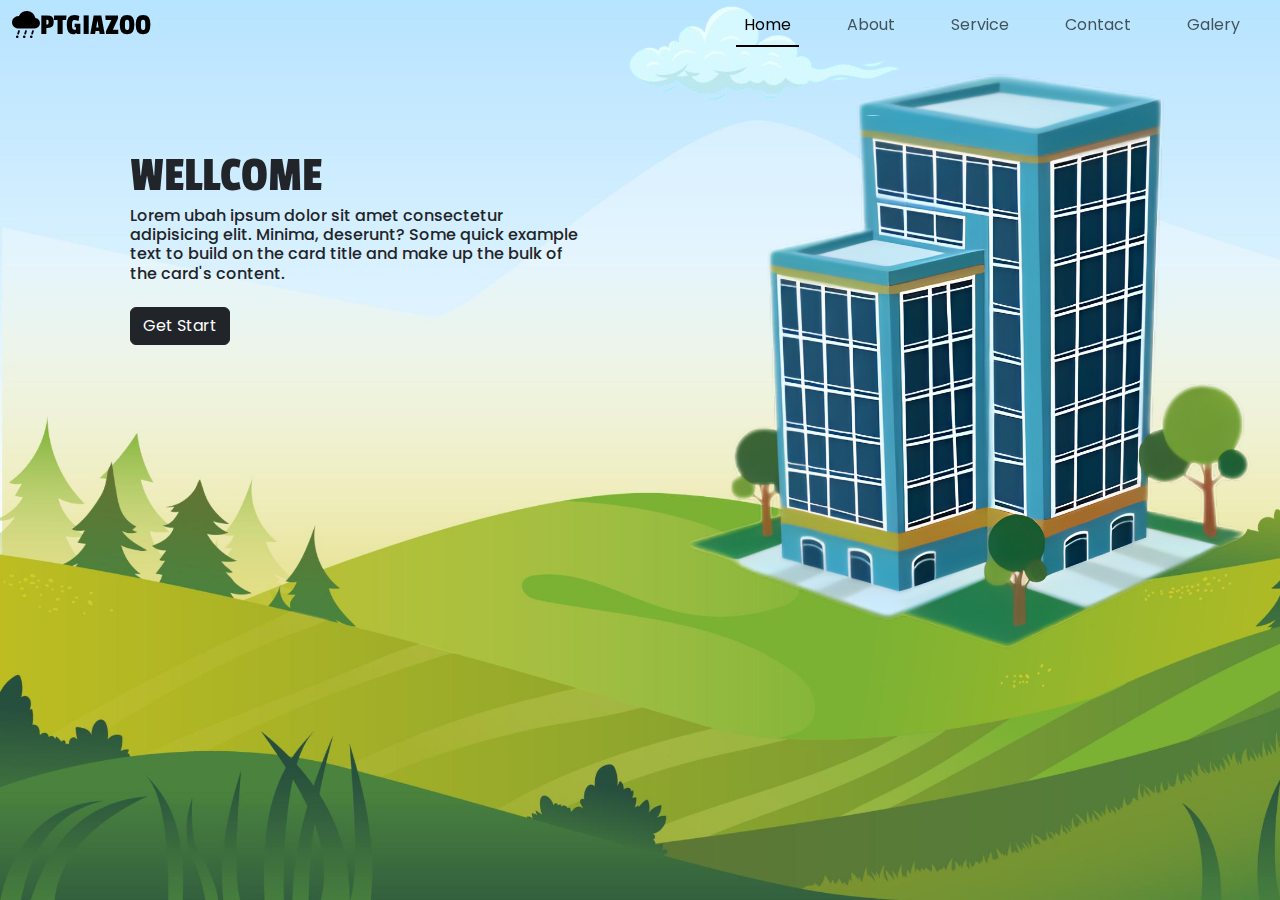
<file: index.html>
<!doctype html>
<html lang="en">
  <head>
    <meta charset="utf-8">
    <meta name="viewport" content="width=device-width, initial-scale=1">
    <title>PTGIAZOO</title>
    <link rel="stylesheet" href="https://cdn.jsdelivr.net/npm/bootstrap-icons@1.11.3/font/bootstrap-icons.min.css">
    <link rel="preconnect" href="https://fonts.googleapis.com">
    <link rel="preconnect" href="https://fonts.googleapis.com">
<link rel="preconnect" href="https://fonts.gstatic.com" crossorigin>
<link href="https://fonts.googleapis.com/css2?family=Passion+One:wght@400;700;900&family=Poppins:ital,wght@0,100;0,200;0,300;0,400;0,500;0,600;0,700;0,800;0,900;1,100;1,200;1,300;1,400;1,500;1,600;1,700;1,800;1,900&display=swap" rel="stylesheet">

    <link href="https://cdn.jsdelivr.net/npm/bootstrap@5.3.3/dist/css/bootstrap.min.css" rel="stylesheet" integrity="sha384-QWTKZyjpPEjISv5WaRU9OFeRpok6YctnYmDr5pNlyT2bRjXh0JMhjY6hW+ALEwIH" crossorigin="anonymous">
    <link rel="stylesheet" href="style.css">
</head>
  <body>
    <nav class="navbar navbar-expand-lg fixed-top bg-transparent" style="margin-top: -10px;">
      <div class="container-fluid">
        <a id="brand" class="navbar-brand lh-3" href="#" ><i class="bi bi-cloud-hail-fill fs-3"></i>PTGIAZOO</a>
        <button class="navbar-toggler" type="button" data-bs-toggle="collapse" data-bs-target="#navbarNav" aria-controls="navbarNav" aria-expanded="false" aria-label="Toggle navigation">
          <span class="navbar-toggler-icon"></span>
        </button>
        <div class="collapse navbar-collapse" id="navbarNav">
          <ul class="navbar-nav fw-normal ms-auto ">
            <li class="nav-item">
              <a id="active" class="nav-link active" aria-current="page" href="index.html">Home</a>
            </li>
            <li class="nav-item">
              <a class="nav-link" href="about.html">About</a>
            </li>
            <li class="nav-item">
              <a class="nav-link" href="service.html">Service</a>
            </li>
            <li class="nav-item">
              <a class="nav-link " href="contact.html">Contact</a>
            </li>
            <li class="nav-item">
              <a class="nav-link " href="galery.html">Galery</a>
            </li>
          </ul>
        </div>
      </div>
    </nav>


    <div class="container mt-5">
      <div class="row justify-content-center">
        <div id="animasi" class="col-md-5 mt-5">
          <h1 id="head" class="card-title">WELLCOME</h1>
          <h6 class="card-text">Lorem ubah ipsum dolor sit amet consectetur adipisicing elit. Minima, deserunt? Some quick example text to build on the card title and make up the bulk of the card's content.</h6>
          <button type="button" class="btn btn-dark mt-3" style="width: 100px;">Get Start</button>
        </div>
        <div class="col-md-6">
          <img class="awan1" src="assets/awan.png" alt="">
          <img class="gedung" src="assets/gedung.png" alt="">
        </div>
      </div>
    </div>
    
    <script src="https://cdn.jsdelivr.net/npm/bootstrap@5.3.3/dist/js/bootstrap.bundle.min.js" integrity="sha384-YvpcrYf0tY3lHB60NNkmXc5s9fDVZLESaAA55NDzOxhy9GkcIdslK1eN7N6jIeHz" crossorigin="anonymous"></script>
  </body>
</html>
</file>
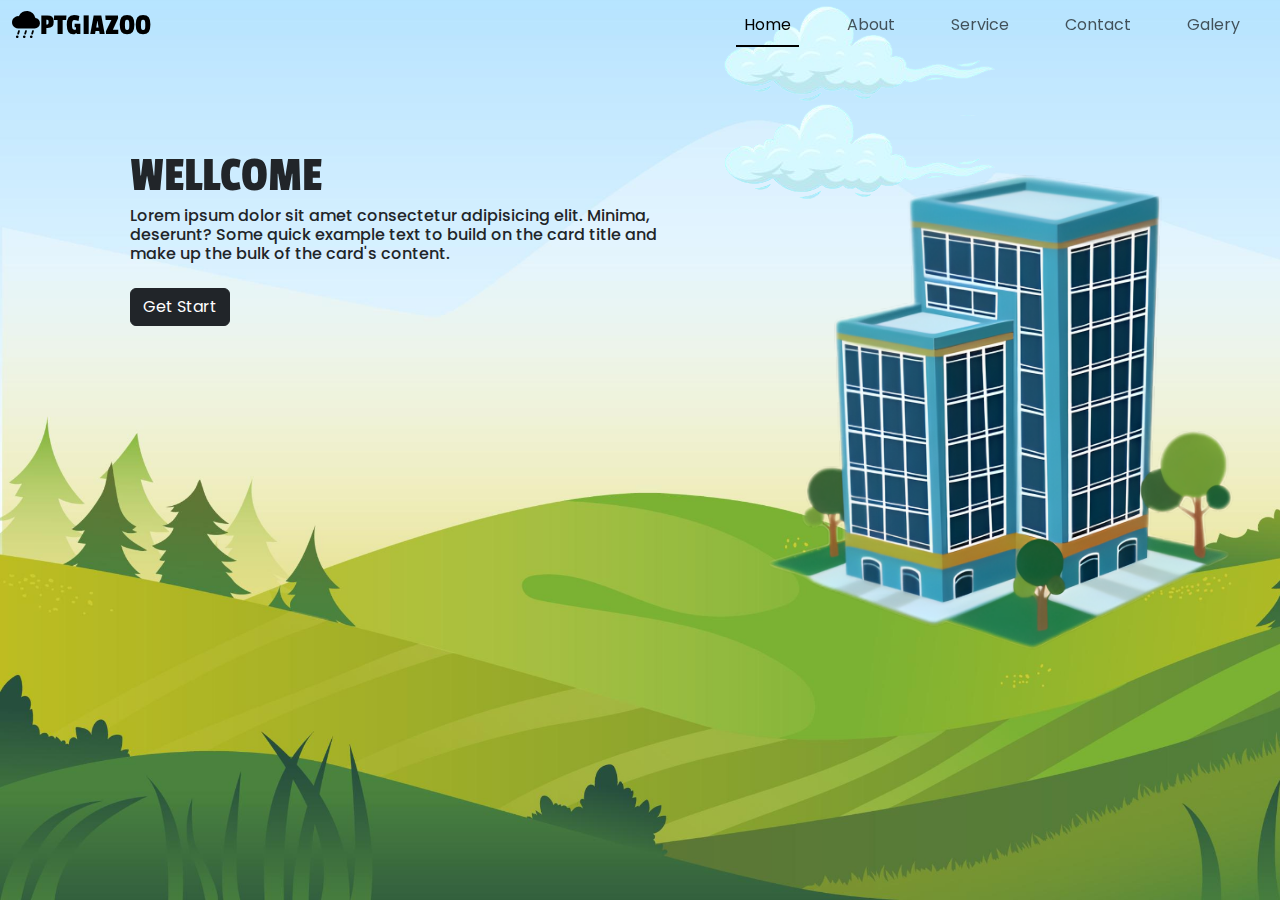
<file: home.html>
<!doctype html>
<html lang="en">
  <head>
    <meta charset="utf-8">
    <meta name="viewport" content="width=device-width, initial-scale=1">
    <title>PTGIAZOO</title>
    <link rel="stylesheet" href="https://cdn.jsdelivr.net/npm/bootstrap-icons@1.11.3/font/bootstrap-icons.min.css">
    <link rel="preconnect" href="https://fonts.googleapis.com">
    <link rel="preconnect" href="https://fonts.googleapis.com">
<link rel="preconnect" href="https://fonts.gstatic.com" crossorigin>
<link href="https://fonts.googleapis.com/css2?family=Passion+One:wght@400;700;900&family=Poppins:ital,wght@0,100;0,200;0,300;0,400;0,500;0,600;0,700;0,800;0,900;1,100;1,200;1,300;1,400;1,500;1,600;1,700;1,800;1,900&display=swap" rel="stylesheet">

    <link href="https://cdn.jsdelivr.net/npm/bootstrap@5.3.3/dist/css/bootstrap.min.css" rel="stylesheet" integrity="sha384-QWTKZyjpPEjISv5WaRU9OFeRpok6YctnYmDr5pNlyT2bRjXh0JMhjY6hW+ALEwIH" crossorigin="anonymous">
    <link rel="stylesheet" href="style.css">
</head>
  <body>
    <nav class="navbar navbar-expand-lg fixed-top bg-transparent" style="margin-top: -10px;">
      <div class="container-fluid">
        <a id="brand" class="navbar-brand lh-3" href="#" ><i class="bi bi-cloud-hail-fill fs-3"></i>PTGIAZOO</a>
        <button class="navbar-toggler" type="button" data-bs-toggle="collapse" data-bs-target="#navbarNav" aria-controls="navbarNav" aria-expanded="false" aria-label="Toggle navigation">
          <span class="navbar-toggler-icon"></span>
        </button>
        <div class="collapse navbar-collapse" id="navbarNav">
          <ul class="navbar-nav fw-normal ms-auto ">
            <li class="nav-item">
              <a id="active" class="nav-link active" aria-current="page" href="home.html">Home</a>
            </li>
            <li class="nav-item">
              <a class="nav-link" href="about.html">About</a>
            </li>
            <li class="nav-item">
              <a class="nav-link" href="service.html">Service</a>
            </li>
            <li class="nav-item">
              <a class="nav-link " href="contact.html">Contact</a>
            </li>
            <li class="nav-item">
              <a class="nav-link " href="galery.html">Galery</a>
            </li>
          </ul>
        </div>
      </div>
    </nav>


    <div class="container mt-5">
      <div class="row  justify-content-center">
        <div id="animasi" class="col-md-6 mt-5">
          <h1 id="head" class="card-title">WELLCOME</h1>
          <h6 class="card-text">Lorem ipsum dolor sit amet consectetur adipisicing elit. Minima, deserunt? Some quick example text to build on the card title and make up the bulk of the card's content.</h6>
          <button type="button" class="btn btn-dark mt-3" style="width: 100px;">Get Start</button>
        </div>
        <div class="col-5">
          <img src="assets/awan.png" alt="">
          <img class="gedung" src="assets/gedung.png" alt=""   >
          <img class="awan1" src="assets/awan.png" alt="">
        </div>
      </div>
    </div>
    
    <script src="https://cdn.jsdelivr.net/npm/bootstrap@5.3.3/dist/js/bootstrap.bundle.min.js" integrity="sha384-YvpcrYf0tY3lHB60NNkmXc5s9fDVZLESaAA55NDzOxhy9GkcIdslK1eN7N6jIeHz" crossorigin="anonymous"></script>
  </body>
</html>
</file>
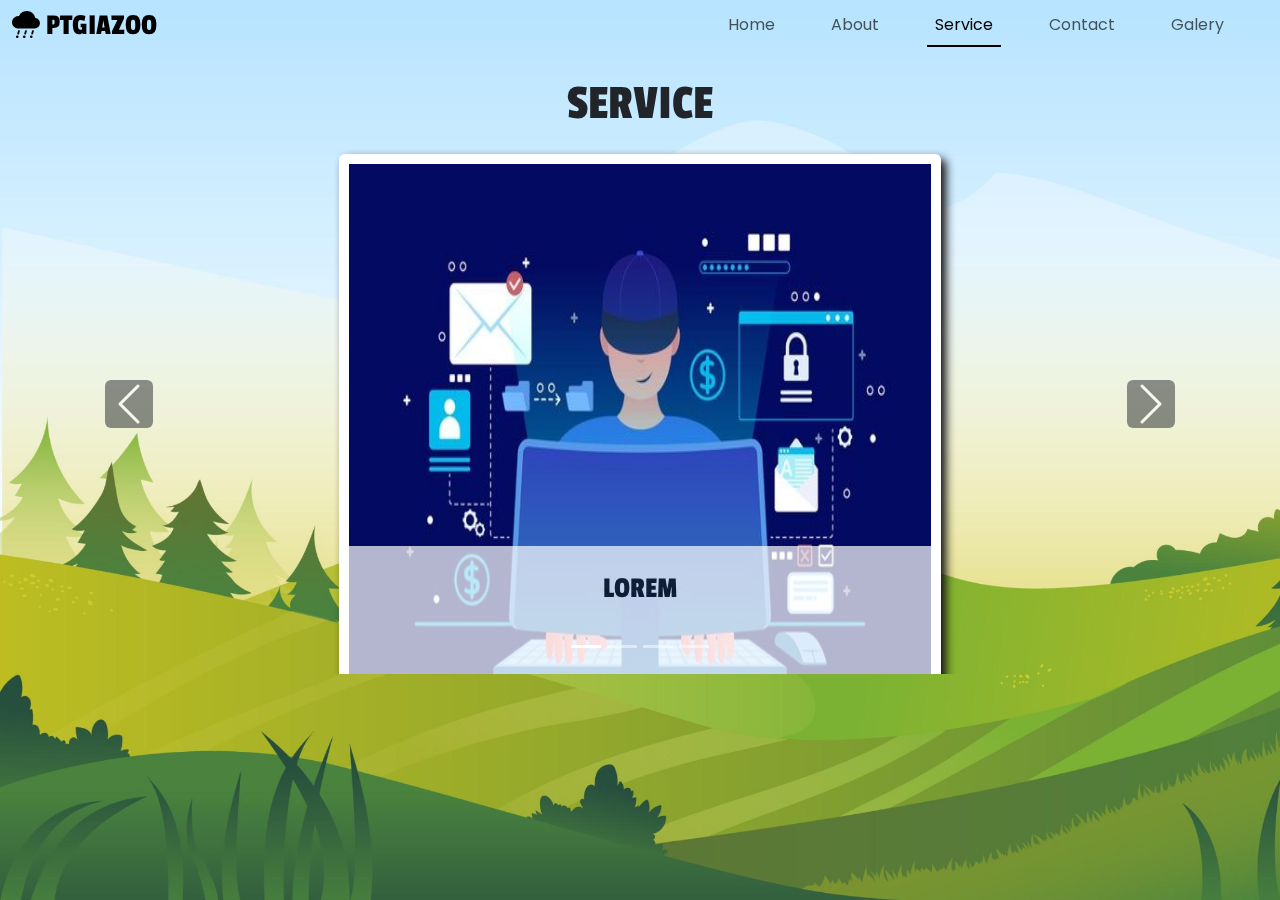
<file: service.html>
<!doctype html>
<html lang="en">
  <head>
    <meta charset="utf-8">
    <meta name="viewport" content="width=device-width, initial-scale=1">
    <title>PTGIAZOO</title>
    <link rel="stylesheet" href="https://cdn.jsdelivr.net/npm/bootstrap-icons@1.11.3/font/bootstrap-icons.min.css">
    <link rel="preconnect" href="https://fonts.googleapis.com">
    <link rel="preconnect" href="https://fonts.googleapis.com">
<link rel="preconnect" href="https://fonts.gstatic.com" crossorigin>
<link href="https://fonts.googleapis.com/css2?family=Passion+One:wght@400;700;900&family=Poppins:ital,wght@0,100;0,200;0,300;0,400;0,500;0,600;0,700;0,800;0,900;1,100;1,200;1,300;1,400;1,500;1,600;1,700;1,800;1,900&display=swap" rel="stylesheet">

    <link href="https://cdn.jsdelivr.net/npm/bootstrap@5.3.3/dist/css/bootstrap.min.css" rel="stylesheet" integrity="sha384-QWTKZyjpPEjISv5WaRU9OFeRpok6YctnYmDr5pNlyT2bRjXh0JMhjY6hW+ALEwIH" crossorigin="anonymous">
    <link rel="stylesheet" href="style.css">
</head>
  <body>
    <nav class="navbar navbar-expand-lg fixed-top bg-transparent" style="margin-top: -10px;">
      <div class="container-fluid">
        <a id="brand" class="navbar-brand lh-3" href="#" ><i class="bi bi-cloud-hail-fill fs-3 rounded"></i> PTGIAZOO</a>
        <button class="navbar-toggler" type="button" data-bs-toggle="collapse" data-bs-target="#navbarNav" aria-controls="navbarNav" aria-expanded="false" aria-label="Toggle navigation">
          <span class="navbar-toggler-icon"></span>
        </button>
        <div  class="collapse navbar-collapse ps-3 pe-3" id="navbarNav">
          <ul class="navbar-nav fw-normal ms-auto">
            <li class="nav-item">
              <a  class="nav-link" aria-current="page" href="home.html">Home</a>
            </li>
            <li class="nav-item">
              <a  class="nav-link " href="about.html">About</a>
            </li>
            <li class="nav-item">
              <a id="active" class="nav-link active" href="">Service</a>
            </li>
            <li class="nav-item">
              <a class="nav-link " href="contact.html">Contact</a>
            </li>
            <li class="nav-item">
              <a class="nav-link " href="galery.html">Galery</a>
            </li>
          </ul>
        </div>
      </div>
    </nav>
    <br>
    <h1 id="head" class="card-title text-center">SERVICE</h1>
    <div id="carouselExampleCaptions" class="carousel slide">
        <div class="carousel-indicators">
          <button type="button" data-bs-target="#carouselExampleCaptions" data-bs-slide-to="0" class="active" aria-current="true" aria-label="Slide 1"></button>
          <button type="button" data-bs-target="#carouselExampleCaptions" data-bs-slide-to="1" aria-label="Slide 2"></button>
          <button type="button" data-bs-target="#carouselExampleCaptions" data-bs-slide-to="2" aria-label="Slide 3"></button>
          <button type="button" data-bs-target="#carouselExampleCaptions" data-bs-slide-to="3" aria-label="Slide 4"></button>
        </div>
        <div id="animasi" class="carousel-inner">
          <div class="carousel-item active">
            <div class="service">
                <img src="assets/service.jpeg" class="d-block  rounded" height="500px" width="100px" alt="...">
                </div>
                <div id="label" class="carousel-caption d-none d-md-block">
                    <a id="brand" class="navbar-brand lh-3" href="#" > LOREM</a>
                </div>
          </div>
          <div class="carousel-item">
            <div class="service">
                <img src="assets/service1.jpeg" class="d-block  rounded" height="500px" width="100px" alt="...">
                </div>
                <div id="label" class="carousel-caption d-none d-md-block">
                    <a id="brand" class="navbar-brand lh-3" href="#" > LOREM</a>
                </div>
          </div>
          <div class="carousel-item">
            <div class="service">
                <img src="assets/service2.jpeg" class="d-block  rounded" height="500px" width="100px" alt="...">
                </div>
                <div id="label" class="carousel-caption d-none d-md-block">
                    <a id="brand" class="navbar-brand lh-3" href="#" > LOREM</a>
                </div>
            </div>
            <div class="carousel-item">
            <div class="service">
                <img src="assets/service4.jpeg" class="d-block  rounded" height="500px" width="100px" alt="...">
                </div>
                <div id="label" class="carousel-caption d-none d-md-block">
                    <a id="brand" class="navbar-brand lh-3" href="#" > LOREM</a>
                </div>
            </div>
        </div>
        <button id="kanan" class="carousel-control-prev " type="button" data-bs-target="#carouselExampleCaptions" data-bs-slide="prev">
          <span class="carousel-control-prev-icon  bg-dark rounded p-4" aria-hidden="true"></span>
          <span class="visually-hidden ">Previous</span>
        </button>
        <button id="kiri" class="carousel-control-next" type="button" data-bs-target="#carouselExampleCaptions" data-bs-slide="next">
          <span class="carousel-control-next-icon bg-dark rounded p-4" aria-hidden="true"></span>
          <span class="visually-hidden">Next</span>
        </button>
      </div>
    
    <script src="https://cdn.jsdelivr.net/npm/bootstrap@5.3.3/dist/js/bootstrap.bundle.min.js" integrity="sha384-YvpcrYf0tY3lHB60NNkmXc5s9fDVZLESaAA55NDzOxhy9GkcIdslK1eN7N6jIeHz" crossorigin="anonymous"></script>
  </body>
</html>
</file>
<file: style.css>
body{
    padding: 50px 3% ;
    background-color: #35633E;
    font-family: "Poppins", sans-serif;
    font-weight: 100;
    font-style: normal;  
    background-image: url(assets/bg2.png);
    background-size: cover;
    background-position: 100;
    background-repeat: no-repeat;
    height: 100vh;
    width: 100%;
    overflow-x: hidden;
}

nav{
    animation: alternate atas 1s;
}

nav ul li{
    background-color: rgb(245, 250, 250);
    padding-left: 15px;
    padding-right: 15px;
    margin: 5px;
    border-radius: 20px;
}
#active{
    border-bottom: 2px black solid;
}
#brand{
    font-family: "Passion One", sans-serif;
  font-weight: 400;
  font-style: normal;
  font-size: 30px;
}
#head{
    font-family: "Passion One", sans-serif;
  font-weight: 400;
  font-style: normal;
  font-size: 50px;
  animation: alternate muncul 2s;
}

.gedung{
    animation: alternate kanan 3s;
    width: 100%;
}

.awan1{
    top: 0;
    position: absolute;
    z-index: 1;
  animation: alternate kanan 4s;
    
}



/* about */
.containerme{
    background-image: url(assets/galery2.jpeg);
    border-radius: 10px;
    background-repeat: no-repeat;
    background-size: cover;
    background-position: center;
    display: flex;
    align-items: end;
    border: white solid 10px;

}




/* service*/
.service{
    margin: auto;
    padding-top: 20px;
    height: 60vh;
}
.service img{
    width: 100%;
    margin: 0 auto;
    height: 50vh;
    border: white solid 10px;
    box-shadow:5px 5px 10px rgb(19, 18, 18)
}
#label{
    height: 20%;
    color: black;
    background-color: rgb(255, 255, 255);
    opacity: .7;
    width: 50%;
    margin: auto;
    box-shadow: 0px 20px 0px rgb(255, 255, 255);
}

/* contact */
.containerme1{
    display: none;
}

@media (min-width: 1000px) {
    nav ul li{
        background-color: transparent;
    }
    .gedung{
        width: 140%;
        top: 5%;
        margin-top: -110px;
    }

    .service img{
        width: 50%;
        margin: 0 auto;
        height: 65vh;
    }
    .containerme1{
        background-image: url(assets/galery2.jpeg);
        border-radius: 10px;
        background-repeat: no-repeat;
        background-size: cover;
        background-position: center;
        display: flex;
        align-items: end;
    }
    
}

/* animasi */
#animasi{
    animation: alternate muncul 3s;
}
#kanan{
    animation: alternate kanan 3s;
}
#kiri{
    animation: alternate kiri 3s;
}


@keyframes muncul {
    0%{
    opacity: 0;    
    }70%{
    opacity: 0;
        
    }100%{
    opacity: 1;
    }
}
@keyframes atas {
    0%{
        transform: translateY(-55%);
    opacity: 0;
        
    }100%{
        transform: rotateY(0%);
    opacity: .8;

    }
    
}
@keyframes kanan {
    0%{
        transform: translatex(55px);
    opacity: 0;
        
    }30%{
        transform: translatex(55%);
    opacity: 0;
        
    }100%{
        transform: translatex(0);
        opacity: 1;

    }
}
@keyframes kiri {
    0%{
        transform: translatex(-55%);
    opacity: 0;
        
    }30%{
        transform: translatex(-55%);
    opacity: 0;
        
    }100%{
        transform: rotatex(0%);
    opacity: 1;

    }
}
</file>
